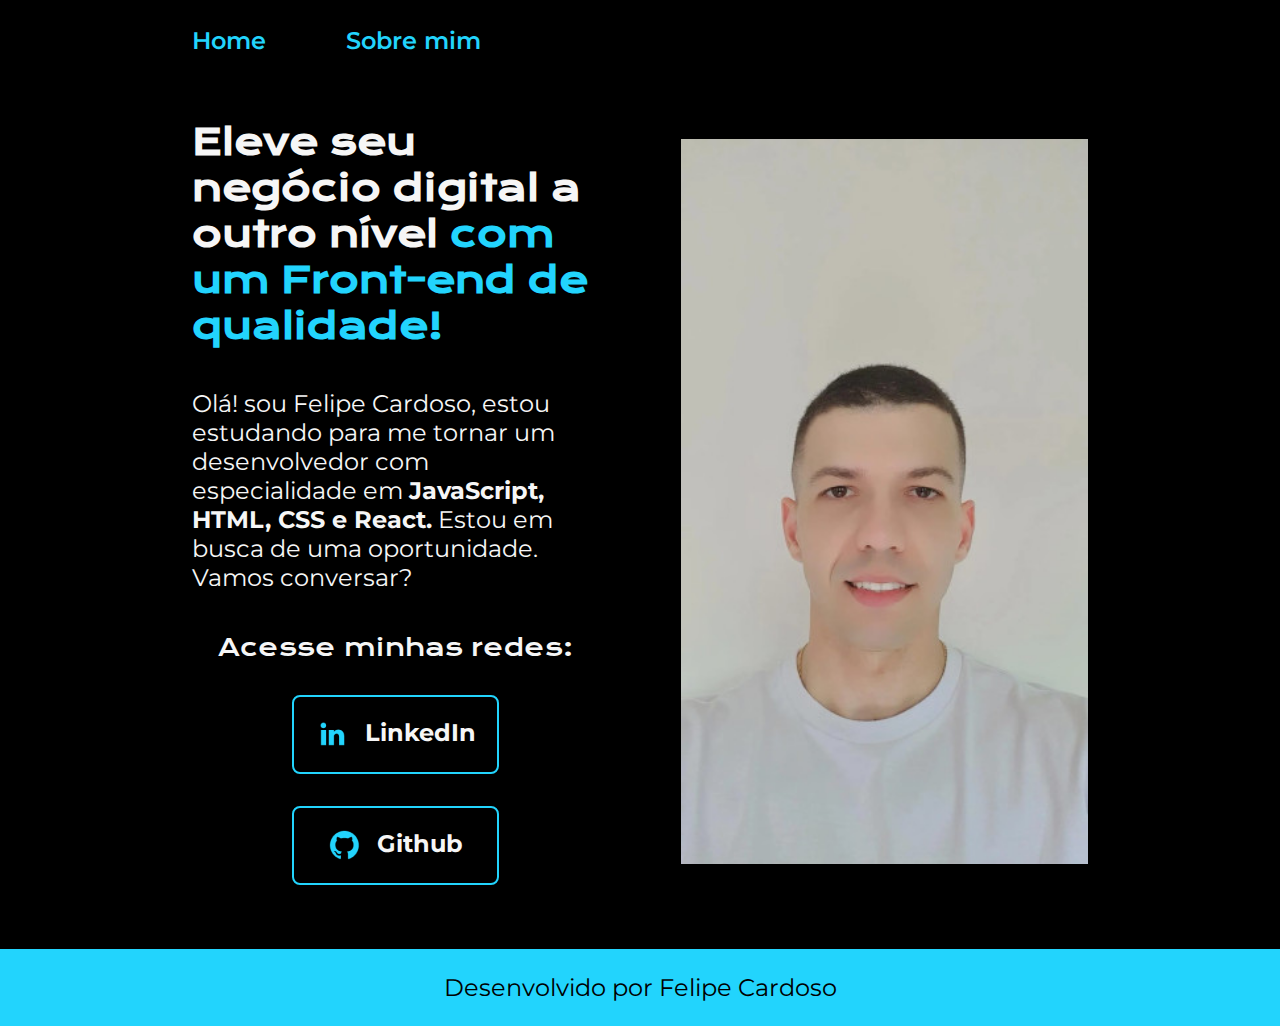
<file: index.html>
<!DOCTYPE html>
<html lang="pt-br">
<head>
    <meta charset="UTF-8">
    <meta http-equiv="X-UA-Compatible" content="IE=edge">
    <meta name="viewport" content="width=device-width, initial-scale=1.0">
    <title>Portifolio</title>
    <link rel="stylesheet" href="./styles/style.css">
</head>
<body>
    <header class="cabecalho">
        <nav class="cabecalho__menu">
            <a class="cabecalho__menu__link" href="index.html">Home</a>
            <a class="cabecalho__menu__link" href="about.html">Sobre mim</a>
        </nav>
    </header>

    <main class="apresentacao">

        <section class="apresentacao__conteudo">

            <h1 class="apresentacao__conteudo__titulo">
                Eleve seu negócio digital a outro nível <strong class="titulo-destaque">com um Front-end de qualidade!</strong>
            </h1>

            <p class="apresentacao__conteudo__texto">
            Olá! sou Felipe Cardoso, estou estudando para me tornar um desenvolvedor com especialidade em <strong>JavaScript, HTML, CSS e React.</strong> Estou em busca de uma oportunidade. Vamos conversar?
            </p>

            <div class="apresentacao__links">
                <h2 class="apresentacao__links__subtitulo">Acesse minhas redes:</h2>
                <a class="apresentacao__links__navegacao" href="https://www.linkedin.com/in/felipecardosoo/"><img src="./assets/linkedin.png">LinkedIn</a>
                <a class="apresentacao__links__navegacao" href="https://github.com/Felipecardosoo"><img src="./assets/github.png">Github</a>
            </div>  

        </section>
        
        <img class="apresentacao__imagem" src="assets/minhapq.jpeg" alt="minhafoto">

    </main>
    <footer class="rodape">
        <p>Desenvolvido por Felipe Cardoso</p>
    </footer>
</body>
</html>
</file>
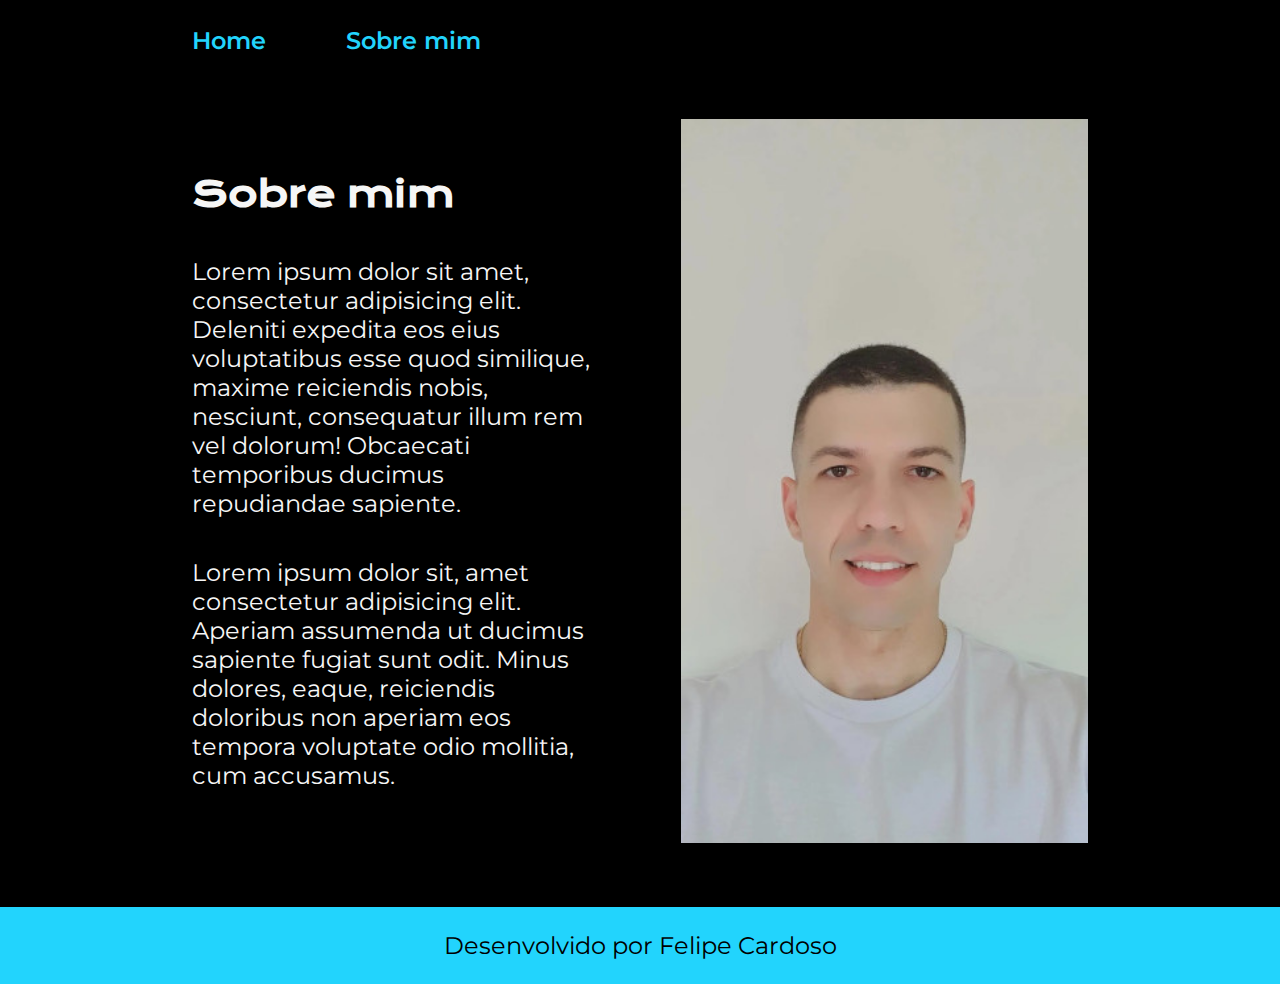
<file: about.html>
<!DOCTYPE html>
<html lang="pt-br">
<head>
    <meta charset="UTF-8">
    <meta http-equiv="X-UA-Compatible" content="IE=edge">
    <meta name="viewport" content="width=device-width, initial-scale=1.0">
    <title>Sobre mim</title>
    <link rel="stylesheet" href="./styles/style.css">

</head>
<body>

    <header class="cabecalho">
        <nav class="cabecalho__menu">
            <a class="cabecalho__menu__link" href="index.html">Home</a>
            <a class="cabecalho__menu__link" href="about.html">Sobre mim</a>
        </nav>
    </header> 

    <main class="apresentacao">
        <section class="apresentacao__conteudo">
            <h1 class="apresentacao__conteudo__titulo">
                Sobre mim
            </h1>
            <p class="apresentacao__conteudo__texto">
                Lorem ipsum dolor sit amet, consectetur adipisicing elit. Deleniti expedita eos eius voluptatibus esse quod similique, maxime reiciendis nobis, nesciunt, consequatur illum rem vel dolorum! Obcaecati temporibus ducimus repudiandae sapiente.
            </p>
            <p class="apresentacao__conteudo__texto">
                Lorem ipsum dolor sit, amet consectetur adipisicing elit. Aperiam assumenda ut ducimus sapiente fugiat sunt odit. Minus dolores, eaque, reiciendis doloribus non aperiam eos tempora voluptate odio mollitia, cum accusamus.
            </p>
        </section>
        <img class="apresentacao__imagem" src="assets/minhapq.jpeg" alt="minhafoto">

    </main>

    <footer class="rodape">
        <p>Desenvolvido por Felipe Cardoso</p>
    </footer>

</body>
</html>
</file>
<file: styles/style.css>
@import url('https://fonts.googleapis.com/css2?family=Bebas+Neue&family=Krona+One&family=Work+Sans:ital,wght@0,100;0,200;0,300;0,400;1,100;1,200;1,300&display=swap');

@import url('https://fonts.googleapis.com/css2?family=Bebas+Neue&family=Montserrat&family=Work+Sans:ital,wght@0,100;0,200;0,300;0,400;1,100;1,200;1,300&display=swap');

@import url('https://fonts.googleapis.com/css2?family=Montserrat:wght@600&family=Work+Sans:ital,wght@0,100;0,200;0,300;0,400;1,100;1,200;1,300&display=swap');

:root {
    --cor-primaria: #000000;
    --cor-secundaria: #F6F6F6;
    --cor-terciaria: #22D4FD;
    --cor-hover: #272727;

    --fonte-primaria: 'Krona One', sans-serif;
    --fonte-secundaria: 'Montserrat', sans-serif;
}

* {
    margin: 0px;
    padding: 0px;
}

body {
    box-sizing: border-box;
    background-color: var(--cor-primaria);
    color: var(--cor-secundaria);
}

.cabecalho {
    padding: 2% 0% 0% 15%;
    
}

.cabecalho__menu {
    display: flex;
    gap: 80px;
}

.cabecalho__menu__link {
    font-family: var(--fonte-secundaria);
    font-size: 1.5rem;
    font-weight: 600;
    color: var(--cor-terciaria);
    text-decoration: none;
}

.apresentacao {
    margin: 5% 15%;
    display: flex;
    align-items: center;
    justify-content: space-between;
    gap: 82px;
}

.apresentacao__conteudo {
    width: 50%;
    display: flex; 
    flex-direction: column;
    gap: 40px;
}

.apresentacao__conteudo__titulo {
    font-size: 2.25rem;
    font-family: var(--fonte-primaria);
}

.titulo-destaque {
    color: var(--cor-terciaria);
}

.apresentacao__conteudo__texto {
    font-size: 1.5rem;
    font-family: var(--fonte-secundaria);
}

.apresentacao__links {
    display: flex;
    flex-direction: column;
    justify-content: space-between;
    align-items: center;
    gap: 32px;
}

.apresentacao__links__subtitulo{
    font-family: var(--fonte-primaria);
    font-weight: 400;
    font-size: 1.5rem;
}

.apresentacao__links__navegacao {
    display: flex;
    justify-content: center;
    gap: 16px;
    border: 2px solid var(--cor-terciaria);
    width: 50%;
    text-align: center;
    border-radius: 8px;
    font-size: 1.5rem;
    font-weight: bold;
    padding: 21.5px 0px;
    text-decoration: none;
    color: var(--cor-secundaria);
    font-family: var(--fonte-secundaria);
}

.apresentacao__links__link:hover {
    background-color: var(--cor-hover);
}

.apresentacao__imagem {
    width: 50%;
}

.rodape {
    padding: 24px;
    color: var(--cor-primaria);
    background-color: var(--cor-terciaria);
    text-align: center;
    font-family: var(--fonte-secundaria);
    font-size: 1.5rem;
    font-weight: 400;
}

@media (max-width: 1200px) {

    .cabecalho {
        padding: 10%;
    }

    .cabecalho__menu {
        justify-content: center;
    }

     .apresentacao {
        flex-direction: column-reverse;
        padding: 5%;
    }

     .apresentacao__conteudo {
        width: auto;
    }



}
</file>
